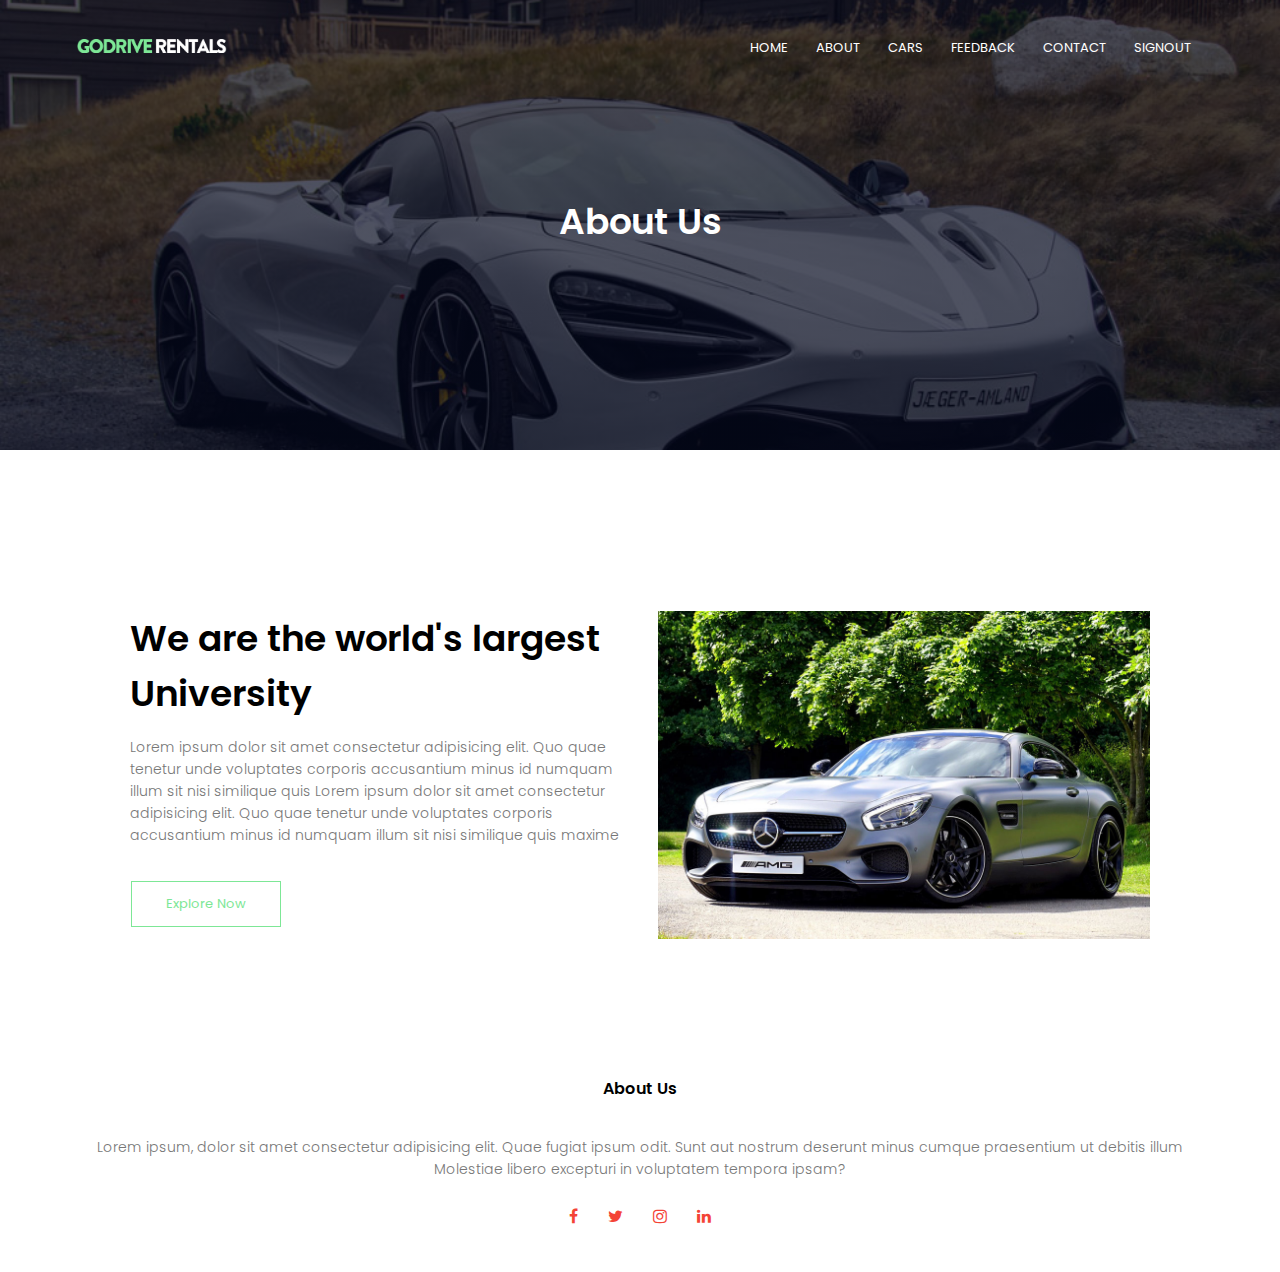
<file: about.html>
<!DOCTYPE html>
<html lang="en">
    <head>
        <meta charset="UTF-8" />
        <meta http-equiv="X-UA-Compatible" content="IE=edge" />
        <meta name="viewport" content="width=device-width, initial-scale=1.0" />
        <title>GODRIVERENTALS</title>
        <link rel="stylesheet" href="design/indexstyle.css" />
        <link rel="stylesheet" href="design/carousel.css" />
        <link rel="preconnect" href="https://fonts.gstatic.com" />
        <link
            href="https://fonts.googleapis.com/css2?family=Poppins:wght@100;200;300;400;500;600;700&display=swap"
            rel="stylesheet"
        />
        <link
            href="https://maxcdn.bootstrapcdn.com/font-awesome/4.2.0/css/font-awesome.min.css"
            rel="stylesheet"
        />
    </head>

    <!-- ----header--- -->

<body>
    <section class="sub-header">
        <nav>
            <a href="index.html"><img src="design/images/Logo.png" alt=""></a>
            <div class="nav-links" id="navLinks">
                <i class="fa fa-times" onclick="hidemenu()"></i>
                <ul>
                    
                    <li><a href="index.html">HOME</a></li>
                    <li><a href="about.html">ABOUT</a></li>
                    <li><a href="car.html">CARS</a></li>
                    <li><a href="blog.html">FEEDBACK</a></li>
                    <li><a href="contact.html">CONTACT</a></li>
                    <li><a href="GDRLogin.html">SIGNOUT</a></li>
                    
                </ul>
                <i class="fa fa-bars" onclick="showmenu()"></i>
            </nav>

            <h1>About Us</h1>
        </section>
        <!-- -----about us content---- -->

        <section class="about-us">
            <div class="row">
                <div class="about-col">
                    <h1>We are the world's largest University</h1>
                    <p>
                        Lorem ipsum dolor sit amet consectetur adipisicing elit.
                        Quo quae tenetur unde voluptates corporis accusantium
                        minus id numquam illum sit nisi similique quis Lorem
                        ipsum dolor sit amet consectetur adipisicing elit. Quo
                        quae tenetur unde voluptates corporis accusantium minus
                        id numquam illum sit nisi similique quis maxime
                    </p>

                    <a class="hero-btn red-btn" href="">Explore Now</a>
                </div>

                <div class="about-col">
                    <img src="design/images/car-9.jpg" alt="" />
                </div>

            </div>
        </section>

        <!-- --footer-- -->
        <section class="footer">
            <h4>About Us</h4>
            <p>
                Lorem ipsum, dolor sit amet consectetur adipisicing elit. Quae
                fugiat ipsum odit. Sunt aut nostrum deserunt minus cumque
                praesentium ut debitis illum <br />
                Molestiae libero excepturi in voluptatem tempora ipsam?
            </p>
            <div class="icons">
                <i class="fa fa-facebook"></i>
                <i class="fa fa-twitter"></i>
                <i class="fa fa-instagram"></i>
                <i class="fa fa-linkedin"></i>
            </div>
        </section>

        <!-- ---javascript---- -->
        <script>
            var navLinks = document.getElementById("navLinks");

            function showmenu() {
                navLinks.style.right = "0";
            }
            function hidemenu() {
                navLinks.style.right = "-200px";
            }
        </script>
    </body>
</html>
</file>
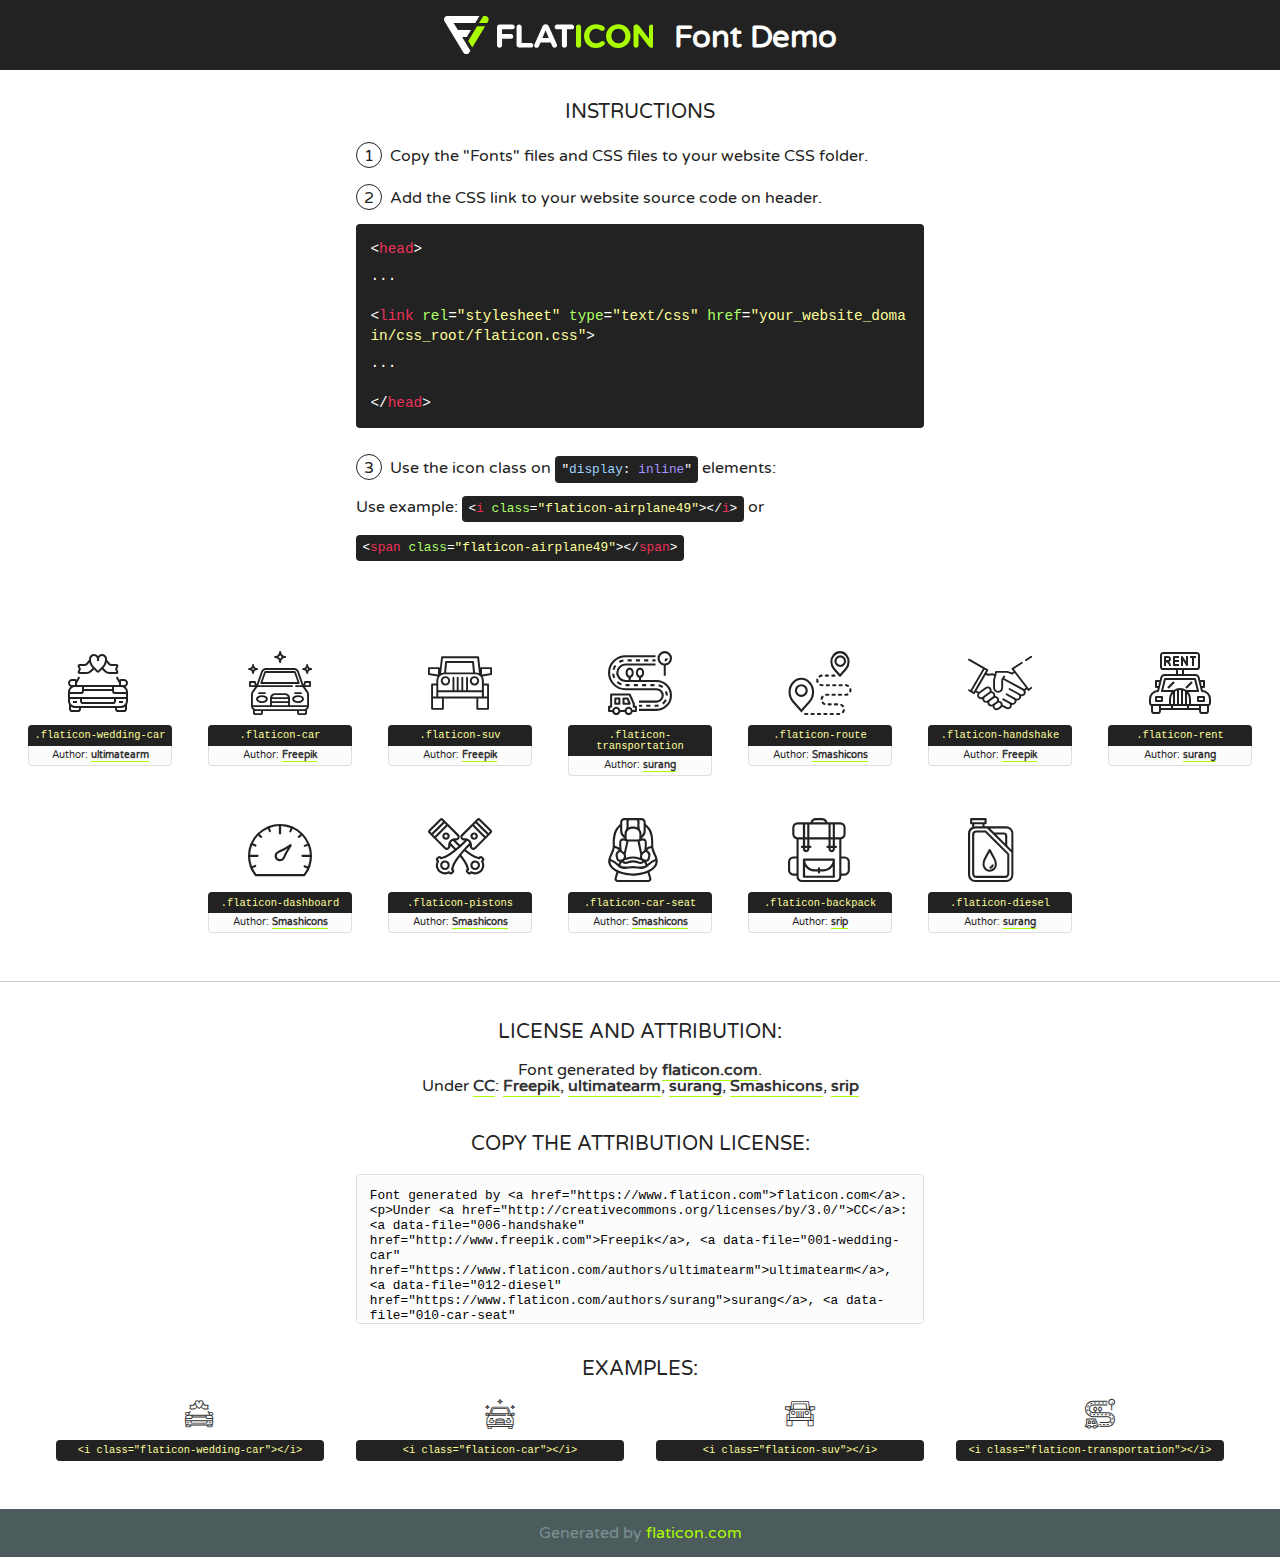
<file: design/cardesign/fonts/flaticon/font/flaticon.html>
<!DOCTYPE html>
<!--
  Flaticon icon font: Flaticon
  Creation date: 29/10/2019 06:11
-->
<html>
<!DOCTYPE html>
<html>

<head>
    <title>Flaticon WebFont</title>
    <link href="http://fonts.googleapis.com/css?family=Varela+Round" rel="stylesheet" type="text/css" />
    <link rel="stylesheet" type="text/css" href="flaticon.css">
    <meta charset="UTF-8">
    <style>
    html, body, div, span, applet, object, iframe,
    h1, h2, h3, h4, h5, h6, p, blockquote, pre,
    a, abbr, acronym, address, big, cite, code,
    del, dfn, em, img, ins, kbd, q, s, samp,
    small, strike, strong, sub, sup, tt, var,
    b, u, i, center,
    dl, dt, dd, ol, ul, li,
    fieldset, form, label, legend,
    table, caption, tbody, tfoot, thead, tr, th, td,
    article, aside, canvas, details, embed, 
    figure, figcaption, footer, header, hgroup, 
    menu, nav, output, ruby, section, summary,
    time, mark, audio, video {
        margin: 0;
        padding: 0;
        border: 0;
        font-size: 100%;
        font: inherit;
        vertical-align: baseline;
    }
    /* HTML5 display-role reset for older browsers */
    article, aside, details, figcaption, figure, 
    footer, header, hgroup, menu, nav, section {
        display: block;
    }
    body {
        line-height: 1;
    }
    ol, ul {
        list-style: none;
    }
    blockquote, q {
        quotes: none;
    }
    blockquote:before, blockquote:after,
    q:before, q:after {
        content: '';
        content: none;
    }
    table {
        border-collapse: collapse;
        border-spacing: 0;
    }
    body {
        font-family: 'Varela Round', Helvetica, Arial, sans-serif;
        font-size: 16px;
        color: #222;
    }
    a {
        color: #333;
        border-bottom: 1px solid #a9fd00;
        font-weight: bold;
        text-decoration: none;
    }
    * {
        -moz-box-sizing: border-box;
        -webkit-box-sizing: border-box;
        box-sizing: border-box;
        margin: 0;
        padding: 0;
    }
    [class^="flaticon-"]:before, [class*=" flaticon-"]:before, [class^="flaticon-"]:after, [class*=" flaticon-"]:after {
        font-family: Flaticon;
        font-size: 30px;
        font-style: normal;
        margin-left: 20px;
        color: #333;
    }
    .wrapper {
        max-width: 600px;
        margin: auto;
        padding: 0 1em;
    }
    .title {
        font-size: 1.25em;
        text-align: center;
        margin-bottom: 1em;
        text-transform: uppercase;
    }
    header {
        text-align: center;
        background-color: #222;
        color: #fff;
        padding: 1em;
    }
    header .logo {
        width: 210px;
        height: 38px;
        display: inline-block;
        vertical-align: middle;
        margin-right: 1em;
        border: none;
    }
    header strong {
        font-size: 1.95em;
        font-weight: bold;
        vertical-align: middle;
        margin-top: 5px;
        display: inline-block;
    }
    .demo {
        margin: 2em auto;
        line-height: 1.25em;
    }
    .demo ul li {
        margin-bottom: 1em;
    }
    .demo ul li .num {
        color: #222;
        border-radius: 20px;
        display: inline-block;
        width: 26px;
        padding: 3px;
        height: 26px;
        text-align: center;
        margin-right: 0.5em;
        border: 1px solid #222;
    }
    .demo ul li code {
        background-color: #222;
        border-radius: 4px;
        padding: 0.25em 0.5em;
        display: inline-block;
        color: #fff;
        font-family: Consolas,Monaco,Lucida Console,Liberation Mono,DejaVu Sans Mono,Bitstream Vera Sans Mono,Courier New, monospace;
        font-weight: lighter;
        margin-top: 1em;
        font-size: 0.8em;
        word-break: break-all;
    }
    .demo ul li code.big {
        padding: 1em;
        font-size: 0.9em;
    }
    .demo ul li code .red {
        color: #EF3159;
    }
    .demo ul li code .green {
        color: #ACFF65;
    }
    .demo ul li code .yellow {
        color: #FFFF99;
    }
    .demo ul li code .blue {
        color: #99D3FF;
    }
    .demo ul li code .purple {
        color: #A295FF;
    }
    .demo ul li code .dots {
        margin-top: 0.5em;
        display: block;
    }
    #glyphs {
        border-bottom: 1px solid #ccc;
        padding: 2em 0;
        text-align: center;
    }
    .glyph {
        display: inline-block;
        width: 9em;
        margin: 1em;
        text-align: center;
        vertical-align: top;
        background: #FFF;
    }
    .glyph .glyph-icon {
        padding: 10px;
        display: block;
        font-family:"Flaticon";
        font-size: 64px;
        line-height: 1;
    }
    .glyph .glyph-icon:before {
        font-size: 64px;
        color: #222;
        margin-left: 0;
    }
    .class-name {
        font-size: 0.65em;
        background-color: #222;
        color: #fff;
        border-radius: 4px 4px 0 0;
        padding: 0.5em;
        color: #FFFF99;
        font-family: Consolas,Monaco,Lucida Console,Liberation Mono,DejaVu Sans Mono,Bitstream Vera Sans Mono,Courier New, monospace;
    }
    .author-name {
        font-size: 0.6em;
        background-color: #fcfcfd;
        border: 1px solid #DEDEE4;
        border-top: 0;
        border-radius: 0 0 4px 4px;
        padding: 0.5em;
    }
    .class-name:last-child {
        font-size: 10px;
        color:#888;
    }
    .class-name:last-child a {
        font-size: 10px;
        color:#555;
    }
    .class-name:last-child a:hover {
        color:#a9fd00;
    }
    .glyph > input {
        display: block;
        width: 100px;
        margin: 5px auto;
        text-align: center;
        font-size: 12px;
        cursor: text;
    }
    .glyph > input.icon-input {
        font-family:"Flaticon";
        font-size: 16px;
        margin-bottom: 10px;
    }
    .attribution .title {
        margin-top: 2em;
    }
    .attribution textarea {
        background-color: #fcfcfd;
        padding: 1em;
        border: none;
        box-shadow: none;
        border: 1px solid #DEDEE4;
        border-radius: 4px;
        resize: none;
        width: 100%;
        height: 150px;
        font-size: 0.8em;
        font-family: Consolas,Monaco,Lucida Console,Liberation Mono,DejaVu Sans Mono,Bitstream Vera Sans Mono,Courier New, monospace;
        -webkit-appearance: none;
    }
    .iconsuse {
        margin: 2em auto;
        text-align: center;
        max-width: 1200px;
    }
    .iconsuse:after {
        content: '';
        display: table;
        clear: both;
    }
    .iconsuse .image {
        float: left;
        width: 25%;
        padding: 0 1em;
    }
    .iconsuse .image p {
        margin-bottom: 1em;
    }
    .iconsuse .image span {
        display: block;
        font-size: 0.65em;
        background-color: #222;
        color: #fff;
        border-radius: 4px;
        padding: 0.5em;
        color: #FFFF99;
        margin-top: 1em;
        font-family: Consolas,Monaco,Lucida Console,Liberation Mono,DejaVu Sans Mono,Bitstream Vera Sans Mono,Courier New, monospace;
    }
    #footer {
        text-align: center;
        background-color: #4C5B5C;
        color: #7c9192;
        padding: 1em;
    }
    #footer a {
        border: none;
        color: #a9fd00;
        font-weight: normal;
    }
    @media (max-width: 960px) {
        .iconsuse .image {
            width: 50%;
        }
    }
    @media (max-width: 560px) {
        .iconsuse .image {
            width: 100%;
        }
    }
    </style>
</head>

<body class="characters-off">

    <header>
        <a href="https://www.flaticon.com" target="_blank" class="logo">
            <svg version="1.1" xmlns="http://www.w3.org/2000/svg" xmlns:xlink="http://www.w3.org/1999/xlink" xmlns:a="http://ns.adobe.com/AdobeSVGViewerExtensions/3.0/" viewBox="0 0 560.875 102.036" enable-background="new 0 0 560.875 102.036" xml:space="preserve">
                <defs>
                </defs>
                <g>
                    <g class="letters">
                        <path fill="#ffffff" d="M141.596,29.675c0-3.777,2.985-6.767,6.764-6.767h34.438c3.426,0,6.15,2.728,6.15,6.15
                        c0,3.43-2.724,6.149-6.15,6.149h-27.674v13.091h23.719c3.429,0,6.151,2.724,6.151,6.15c0,3.43-2.723,6.149-6.151,6.149h-23.719
                        v17.574c0,3.773-2.986,6.761-6.764,6.761c-3.779,0-6.764-2.989-6.764-6.761V29.675z"></path>
                        <path fill="#ffffff" d="M193.844,29.149c0-3.781,2.985-6.767,6.764-6.767c3.776,0,6.763,2.985,6.763,6.767v42.957h25.039
                        c3.426,0,6.149,2.726,6.149,6.153c0,3.425-2.723,6.15-6.149,6.15h-31.802c-3.779,0-6.764-2.986-6.764-6.768V29.149z"></path>
                        <path fill="#ffffff" d="M241.891,75.71l21.438-48.407c1.492-3.341,4.215-5.357,7.906-5.357h0.792
                        c3.686,0,6.323,2.017,7.815,5.357l21.439,48.407c0.436,0.967,0.701,1.845,0.701,2.723c0,3.602-2.809,6.501-6.414,6.501
                        c-3.161,0-5.269-1.845-6.499-4.655l-4.132-9.661h-27.059l-4.301,10.102c-1.144,2.631-3.426,4.214-6.237,4.214
                        c-3.517,0-6.24-2.81-6.24-6.325C241.1,77.64,241.451,76.677,241.891,75.71z M279.932,58.666l-8.521-20.297l-8.526,20.297H279.932
                        z"></path>
                        <path fill="#ffffff" d="M314.864,35.387H301.86c-3.429,0-6.239-2.813-6.239-6.238c0-3.429,2.811-6.24,6.239-6.24h39.533
                        c3.426,0,6.237,2.811,6.237,6.24c0,3.425-2.811,6.238-6.237,6.238h-13.001v42.785c0,3.773-2.99,6.761-6.764,6.761
                        c-3.779,0-6.764-2.989-6.764-6.761V35.387z"></path>
                        <path fill="#A9FD00" d="M352.615,29.149c0-3.781,2.985-6.767,6.767-6.767c3.774,0,6.761,2.985,6.761,6.767v49.024
                        c0,3.773-2.987,6.761-6.761,6.761c-3.781,0-6.767-2.989-6.767-6.761V29.149z"></path>
                        <path fill="#A9FD00" d="M374.132,53.836v-0.179c0-17.481,13.178-31.801,32.065-31.801c9.22,0,15.459,2.458,20.557,6.238
                        c1.402,1.054,2.637,2.985,2.637,5.357c0,3.692-2.985,6.59-6.681,6.59c-1.845,0-3.071-0.702-4.044-1.319
                        c-3.776-2.813-7.729-4.393-12.562-4.393c-10.364,0-17.831,8.611-17.831,19.154v0.173c0,10.542,7.291,19.329,17.831,19.329
                        c5.715,0,9.492-1.756,13.359-4.834c1.049-0.874,2.458-1.491,4.039-1.491c3.429,0,6.325,2.813,6.325,6.236
                        c0,2.106-1.056,3.78-2.282,4.834c-5.539,4.834-12.036,7.733-21.878,7.733C387.572,85.464,374.132,71.493,374.132,53.836z"></path>
                        <path fill="#A9FD00" d="M433.009,53.836v-0.179c0-17.481,13.79-31.801,32.766-31.801c18.981,0,32.592,14.143,32.592,31.628v0.173
                        c0,17.483-13.785,31.807-32.769,31.807C446.625,85.464,433.009,71.32,433.009,53.836z M484.224,53.836v-0.179
                        c0-10.539-7.725-19.326-18.626-19.326c-10.893,0-18.449,8.611-18.449,19.154v0.173c0,10.542,7.73,19.329,18.626,19.329
                        C476.676,72.986,484.224,64.378,484.224,53.836z"></path>
                        <path fill="#A9FD00" d="M506.233,29.321c0-3.774,2.99-6.763,6.767-6.763h1.401c3.252,0,5.183,1.583,7.029,3.953l26.093,34.265
                        V29.059c0-3.692,2.99-6.677,6.681-6.677c3.683,0,6.671,2.985,6.671,6.677v48.934c0,3.78-2.987,6.765-6.764,6.765h-0.436
                        c-3.257,0-5.188-1.581-7.034-3.953l-27.056-35.492v32.944c0,3.687-2.985,6.676-6.678,6.676c-3.683,0-6.673-2.989-6.673-6.676
                        V29.321z"></path>
                    </g>
                    <g class="insignia">
                        <path fill="#ffffff" d="M48.372,56.137h12.517l11.156-18.537H37.186L25.688,18.539h57.825L94.668,0H9.271
                        C5.925,0,2.842,1.801,1.198,4.716c-1.644,2.907-1.593,6.482,0.134,9.343l50.38,83.501c1.678,2.781,4.689,4.476,7.938,4.476
                        c3.246,0,6.257-1.695,7.935-4.476l2.898-4.804L48.372,56.137z"></path>
                        <g class="i">
                            <path fill="#A9FD00" d="M93.575,18.539h0.031v0.004l21.652,0.004l2.705-4.488c1.727-2.861,1.778-6.436,0.133-9.343
                            C116.454,1.801,113.371,0,110.026,0h-5.294L93.575,18.539z"></path>
                            <polygon fill="#A9FD00" points="88.291,27.356 64.725,66.486 75.519,84.404 109.942,27.356"></polygon>
                        </g>
                    </g>
                </g>
            </svg>
        </a>
        <strong>Font Demo</strong>
    </header>


    <section class="demo wrapper">

        <p class="title">Instructions</p>

        <ul>
            <li>
                <span class="num">1</span>Copy the "Fonts" files and CSS files to your website CSS folder.
            </li>
            <li>
                <span class="num">2</span>Add the CSS link to your website source code on header.
                <code class="big">
                    &lt;<span class="red">head</span>&gt;
                    <br/><span class="dots">...</span>
                    <br/>&lt;<span class="red">link</span> <span class="green">rel</span>=<span class="yellow">"stylesheet"</span> <span class="green">type</span>=<span class="yellow">"text/css"</span> <span class="green">href</span>=<span class="yellow">"your_website_domain/css_root/flaticon.css"</span>&gt;
                    <br/><span class="dots">...</span>
                    <br/>&lt;/<span class="red">head</span>&gt;
                </code>
            </li>

            <li>
                <p>
                    <span class="num">3</span>Use the icon class on <code>"<span class="blue">display</span>:<span class="purple"> inline</span>"</code> elements:
                    <br />
                    Use example: <code>&lt;<span class="red">i</span> <span class="green">class</span>=<span class="yellow">&quot;flaticon-airplane49&quot;</span>&gt;&lt;/<span class="red">i</span>&gt;</code> or <code>&lt;<span class="red">span</span> <span class="green">class</span>=<span class="yellow">&quot;flaticon-airplane49&quot;</span>&gt;&lt;/<span class="red">span</span>&gt;</code>
            </li>
        </ul>

    </section>




   <section id="glyphs">          
    
      
        <div class="glyph"><div class="glyph-icon flaticon-wedding-car"></div>
            <div class="class-name">.flaticon-wedding-car</div>
            <div class="author-name">Author: <a data-file="001-wedding-car" href="https://www.flaticon.com/authors/ultimatearm">ultimatearm</a> </div> 
        </div>        
        
        <div class="glyph"><div class="glyph-icon flaticon-car"></div>
            <div class="class-name">.flaticon-car</div>
            <div class="author-name">Author: <a data-file="002-car" href="http://www.freepik.com">Freepik</a> </div> 
        </div>        
        
        <div class="glyph"><div class="glyph-icon flaticon-suv"></div>
            <div class="class-name">.flaticon-suv</div>
            <div class="author-name">Author: <a data-file="003-suv" href="http://www.freepik.com">Freepik</a> </div> 
        </div>        
        
        <div class="glyph"><div class="glyph-icon flaticon-transportation"></div>
            <div class="class-name">.flaticon-transportation</div>
            <div class="author-name">Author: <a data-file="004-transportation" href="https://www.flaticon.com/authors/surang">surang</a> </div> 
        </div>        
        
        <div class="glyph"><div class="glyph-icon flaticon-route"></div>
            <div class="class-name">.flaticon-route</div>
            <div class="author-name">Author: <a data-file="005-route" href="https://www.flaticon.com/authors/smashicons">Smashicons</a> </div> 
        </div>        
        
        <div class="glyph"><div class="glyph-icon flaticon-handshake"></div>
            <div class="class-name">.flaticon-handshake</div>
            <div class="author-name">Author: <a data-file="006-handshake" href="http://www.freepik.com">Freepik</a> </div> 
        </div>        
        
        <div class="glyph"><div class="glyph-icon flaticon-rent"></div>
            <div class="class-name">.flaticon-rent</div>
            <div class="author-name">Author: <a data-file="007-rent" href="https://www.flaticon.com/authors/surang">surang</a> </div> 
        </div>        
        
        <div class="glyph"><div class="glyph-icon flaticon-dashboard"></div>
            <div class="class-name">.flaticon-dashboard</div>
            <div class="author-name">Author: <a data-file="008-dashboard" href="https://www.flaticon.com/authors/smashicons">Smashicons</a> </div> 
        </div>        
        
        <div class="glyph"><div class="glyph-icon flaticon-pistons"></div>
            <div class="class-name">.flaticon-pistons</div>
            <div class="author-name">Author: <a data-file="009-pistons" href="https://www.flaticon.com/authors/smashicons">Smashicons</a> </div> 
        </div>        
        
        <div class="glyph"><div class="glyph-icon flaticon-car-seat"></div>
            <div class="class-name">.flaticon-car-seat</div>
            <div class="author-name">Author: <a data-file="010-car-seat" href="https://www.flaticon.com/authors/smashicons">Smashicons</a> </div> 
        </div>        
        
        <div class="glyph"><div class="glyph-icon flaticon-backpack"></div>
            <div class="class-name">.flaticon-backpack</div>
            <div class="author-name">Author: <a data-file="011-backpack" href="https://www.flaticon.com/authors/srip">srip</a> </div> 
        </div>        
        
        <div class="glyph"><div class="glyph-icon flaticon-diesel"></div>
            <div class="class-name">.flaticon-diesel</div>
            <div class="author-name">Author: <a data-file="012-diesel" href="https://www.flaticon.com/authors/surang">surang</a> </div> 
        </div>        
        

    </section>



    <section class="attribution wrapper"   style="text-align:center;">

      <div class="title">License and attribution:</div><div class="attrDiv">Font generated by <a href="https://www.flaticon.com">flaticon.com</a>. <div><p>Under <a href="http://creativecommons.org/licenses/by/3.0/">CC</a>: <a data-file="006-handshake" href="http://www.freepik.com">Freepik</a>, <a data-file="001-wedding-car" href="https://www.flaticon.com/authors/ultimatearm">ultimatearm</a>, <a data-file="012-diesel" href="https://www.flaticon.com/authors/surang">surang</a>, <a data-file="010-car-seat" href="https://www.flaticon.com/authors/smashicons">Smashicons</a>, <a data-file="011-backpack" href="https://www.flaticon.com/authors/srip">srip</a></p>  </div>
      </div>
      <div class="title">Copy the Attribution License:</div>

    <textarea onclick="this.focus();this.select();">Font generated by &lt;a href=&quot;https://www.flaticon.com&quot;&gt;flaticon.com&lt;/a&gt;. <p>Under <a href="http://creativecommons.org/licenses/by/3.0/">CC</a>: <a data-file="006-handshake" href="http://www.freepik.com">Freepik</a>, <a data-file="001-wedding-car" href="https://www.flaticon.com/authors/ultimatearm">ultimatearm</a>, <a data-file="012-diesel" href="https://www.flaticon.com/authors/surang">surang</a>, <a data-file="010-car-seat" href="https://www.flaticon.com/authors/smashicons">Smashicons</a>, <a data-file="011-backpack" href="https://www.flaticon.com/authors/srip">srip</a></p>  
     </textarea>

    </section>

    <section class="iconsuse">

          <div class="title">Examples:</div>            
             
            <div class="image">
                <p>
                    <i class="glyph-icon flaticon-wedding-car"></i> 
                    <span>&lt;i class=&quot;flaticon-wedding-car&quot;&gt;&lt;/i&gt;</span>
                </p>
            </div>
            
            <div class="image">
                <p>
                    <i class="glyph-icon flaticon-car"></i> 
                    <span>&lt;i class=&quot;flaticon-car&quot;&gt;&lt;/i&gt;</span>
                </p>
            </div>
            
            <div class="image">
                <p>
                    <i class="glyph-icon flaticon-suv"></i> 
                    <span>&lt;i class=&quot;flaticon-suv&quot;&gt;&lt;/i&gt;</span>
                </p>
            </div>
            
            <div class="image">
                <p>
                    <i class="glyph-icon flaticon-transportation"></i> 
                    <span>&lt;i class=&quot;flaticon-transportation&quot;&gt;&lt;/i&gt;</span>
                </p>
            </div>
                       
        </div>
                            
    </section>

<div id="footer">
    <div>Generated by <a href="https://www.flaticon.com">flaticon.com</a>
    </div>
</div>



</body>
</html>
</file>
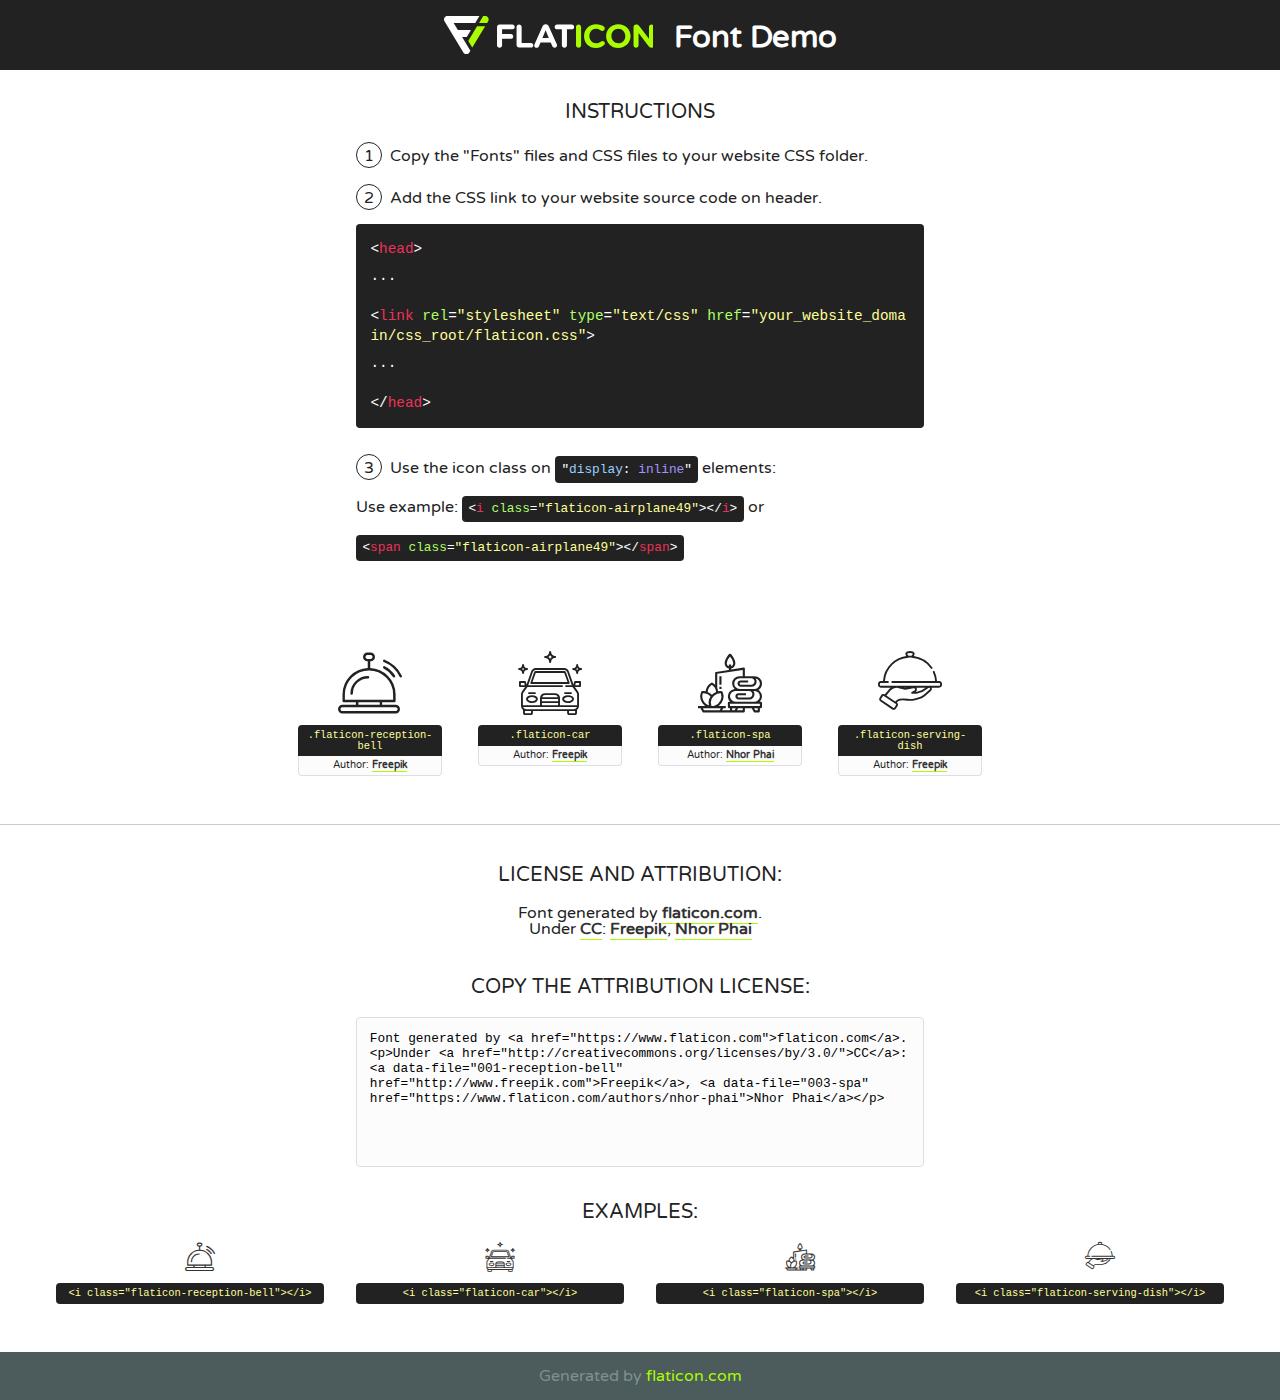
<file: design/feedbackdesign/fonts/flaticon/font/flaticon.html>
<!DOCTYPE html>
<!--
  Flaticon icon font: Flaticon
  Creation date: 06/11/2018 21:42
-->
<html>
<!DOCTYPE html>
<html>

<head>
    <title>Flaticon WebFont</title>
    <link href="http://fonts.googleapis.com/css?family=Varela+Round" rel="stylesheet" type="text/css" />
    <link rel="stylesheet" type="text/css" href="flaticon.css">
    <meta charset="UTF-8">
    <style>
    html, body, div, span, applet, object, iframe,
    h1, h2, h3, h4, h5, h6, p, blockquote, pre,
    a, abbr, acronym, address, big, cite, code,
    del, dfn, em, img, ins, kbd, q, s, samp,
    small, strike, strong, sub, sup, tt, var,
    b, u, i, center,
    dl, dt, dd, ol, ul, li,
    fieldset, form, label, legend,
    table, caption, tbody, tfoot, thead, tr, th, td,
    article, aside, canvas, details, embed, 
    figure, figcaption, footer, header, hgroup, 
    menu, nav, output, ruby, section, summary,
    time, mark, audio, video {
        margin: 0;
        padding: 0;
        border: 0;
        font-size: 100%;
        font: inherit;
        vertical-align: baseline;
    }
    /* HTML5 display-role reset for older browsers */
    article, aside, details, figcaption, figure, 
    footer, header, hgroup, menu, nav, section {
        display: block;
    }
    body {
        line-height: 1;
    }
    ol, ul {
        list-style: none;
    }
    blockquote, q {
        quotes: none;
    }
    blockquote:before, blockquote:after,
    q:before, q:after {
        content: '';
        content: none;
    }
    table {
        border-collapse: collapse;
        border-spacing: 0;
    }
    body {
        font-family: 'Varela Round', Helvetica, Arial, sans-serif;
        font-size: 16px;
        color: #222;
    }
    a {
        color: #333;
        border-bottom: 1px solid #a9fd00;
        font-weight: bold;
        text-decoration: none;
    }
    * {
        -moz-box-sizing: border-box;
        -webkit-box-sizing: border-box;
        box-sizing: border-box;
        margin: 0;
        padding: 0;
    }
    [class^="flaticon-"]:before, [class*=" flaticon-"]:before, [class^="flaticon-"]:after, [class*=" flaticon-"]:after {
        font-family: Flaticon;
        font-size: 30px;
        font-style: normal;
        margin-left: 20px;
        color: #333;
    }
    .wrapper {
        max-width: 600px;
        margin: auto;
        padding: 0 1em;
    }
    .title {
        font-size: 1.25em;
        text-align: center;
        margin-bottom: 1em;
        text-transform: uppercase;
    }
    header {
        text-align: center;
        background-color: #222;
        color: #fff;
        padding: 1em;
    }
    header .logo {
        width: 210px;
        height: 38px;
        display: inline-block;
        vertical-align: middle;
        margin-right: 1em;
        border: none;
    }
    header strong {
        font-size: 1.95em;
        font-weight: bold;
        vertical-align: middle;
        margin-top: 5px;
        display: inline-block;
    }
    .demo {
        margin: 2em auto;
        line-height: 1.25em;
    }
    .demo ul li {
        margin-bottom: 1em;
    }
    .demo ul li .num {
        color: #222;
        border-radius: 20px;
        display: inline-block;
        width: 26px;
        padding: 3px;
        height: 26px;
        text-align: center;
        margin-right: 0.5em;
        border: 1px solid #222;
    }
    .demo ul li code {
        background-color: #222;
        border-radius: 4px;
        padding: 0.25em 0.5em;
        display: inline-block;
        color: #fff;
        font-family: Consolas,Monaco,Lucida Console,Liberation Mono,DejaVu Sans Mono,Bitstream Vera Sans Mono,Courier New, monospace;
        font-weight: lighter;
        margin-top: 1em;
        font-size: 0.8em;
        word-break: break-all;
    }
    .demo ul li code.big {
        padding: 1em;
        font-size: 0.9em;
    }
    .demo ul li code .red {
        color: #EF3159;
    }
    .demo ul li code .green {
        color: #ACFF65;
    }
    .demo ul li code .yellow {
        color: #FFFF99;
    }
    .demo ul li code .blue {
        color: #99D3FF;
    }
    .demo ul li code .purple {
        color: #A295FF;
    }
    .demo ul li code .dots {
        margin-top: 0.5em;
        display: block;
    }
    #glyphs {
        border-bottom: 1px solid #ccc;
        padding: 2em 0;
        text-align: center;
    }
    .glyph {
        display: inline-block;
        width: 9em;
        margin: 1em;
        text-align: center;
        vertical-align: top;
        background: #FFF;
    }
    .glyph .glyph-icon {
        padding: 10px;
        display: block;
        font-family:"Flaticon";
        font-size: 64px;
        line-height: 1;
    }
    .glyph .glyph-icon:before {
        font-size: 64px;
        color: #222;
        margin-left: 0;
    }
    .class-name {
        font-size: 0.65em;
        background-color: #222;
        color: #fff;
        border-radius: 4px 4px 0 0;
        padding: 0.5em;
        color: #FFFF99;
        font-family: Consolas,Monaco,Lucida Console,Liberation Mono,DejaVu Sans Mono,Bitstream Vera Sans Mono,Courier New, monospace;
    }
    .author-name {
        font-size: 0.6em;
        background-color: #fcfcfd;
        border: 1px solid #DEDEE4;
        border-top: 0;
        border-radius: 0 0 4px 4px;
        padding: 0.5em;
    }
    .class-name:last-child {
        font-size: 10px;
        color:#888;
    }
    .class-name:last-child a {
        font-size: 10px;
        color:#555;
    }
    .class-name:last-child a:hover {
        color:#a9fd00;
    }
    .glyph > input {
        display: block;
        width: 100px;
        margin: 5px auto;
        text-align: center;
        font-size: 12px;
        cursor: text;
    }
    .glyph > input.icon-input {
        font-family:"Flaticon";
        font-size: 16px;
        margin-bottom: 10px;
    }
    .attribution .title {
        margin-top: 2em;
    }
    .attribution textarea {
        background-color: #fcfcfd;
        padding: 1em;
        border: none;
        box-shadow: none;
        border: 1px solid #DEDEE4;
        border-radius: 4px;
        resize: none;
        width: 100%;
        height: 150px;
        font-size: 0.8em;
        font-family: Consolas,Monaco,Lucida Console,Liberation Mono,DejaVu Sans Mono,Bitstream Vera Sans Mono,Courier New, monospace;
        -webkit-appearance: none;
    }
    .iconsuse {
        margin: 2em auto;
        text-align: center;
        max-width: 1200px;
    }
    .iconsuse:after {
        content: '';
        display: table;
        clear: both;
    }
    .iconsuse .image {
        float: left;
        width: 25%;
        padding: 0 1em;
    }
    .iconsuse .image p {
        margin-bottom: 1em;
    }
    .iconsuse .image span {
        display: block;
        font-size: 0.65em;
        background-color: #222;
        color: #fff;
        border-radius: 4px;
        padding: 0.5em;
        color: #FFFF99;
        margin-top: 1em;
        font-family: Consolas,Monaco,Lucida Console,Liberation Mono,DejaVu Sans Mono,Bitstream Vera Sans Mono,Courier New, monospace;
    }
    #footer {
        text-align: center;
        background-color: #4C5B5C;
        color: #7c9192;
        padding: 1em;
    }
    #footer a {
        border: none;
        color: #a9fd00;
        font-weight: normal;
    }
    @media (max-width: 960px) {
        .iconsuse .image {
            width: 50%;
        }
    }
    @media (max-width: 560px) {
        .iconsuse .image {
            width: 100%;
        }
    }
    </style>
</head>

<body class="characters-off">

    <header>
        <a href="https://www.flaticon.com" target="_blank" class="logo">
            <svg version="1.1" xmlns="http://www.w3.org/2000/svg" xmlns:xlink="http://www.w3.org/1999/xlink" xmlns:a="http://ns.adobe.com/AdobeSVGViewerExtensions/3.0/" viewBox="0 0 560.875 102.036" enable-background="new 0 0 560.875 102.036" xml:space="preserve">
                <defs>
                </defs>
                <g>
                    <g class="letters">
                        <path fill="#ffffff" d="M141.596,29.675c0-3.777,2.985-6.767,6.764-6.767h34.438c3.426,0,6.15,2.728,6.15,6.15
                        c0,3.43-2.724,6.149-6.15,6.149h-27.674v13.091h23.719c3.429,0,6.151,2.724,6.151,6.15c0,3.43-2.723,6.149-6.151,6.149h-23.719
                        v17.574c0,3.773-2.986,6.761-6.764,6.761c-3.779,0-6.764-2.989-6.764-6.761V29.675z"></path>
                        <path fill="#ffffff" d="M193.844,29.149c0-3.781,2.985-6.767,6.764-6.767c3.776,0,6.763,2.985,6.763,6.767v42.957h25.039
                        c3.426,0,6.149,2.726,6.149,6.153c0,3.425-2.723,6.15-6.149,6.15h-31.802c-3.779,0-6.764-2.986-6.764-6.768V29.149z"></path>
                        <path fill="#ffffff" d="M241.891,75.71l21.438-48.407c1.492-3.341,4.215-5.357,7.906-5.357h0.792
                        c3.686,0,6.323,2.017,7.815,5.357l21.439,48.407c0.436,0.967,0.701,1.845,0.701,2.723c0,3.602-2.809,6.501-6.414,6.501
                        c-3.161,0-5.269-1.845-6.499-4.655l-4.132-9.661h-27.059l-4.301,10.102c-1.144,2.631-3.426,4.214-6.237,4.214
                        c-3.517,0-6.24-2.81-6.24-6.325C241.1,77.64,241.451,76.677,241.891,75.71z M279.932,58.666l-8.521-20.297l-8.526,20.297H279.932
                        z"></path>
                        <path fill="#ffffff" d="M314.864,35.387H301.86c-3.429,0-6.239-2.813-6.239-6.238c0-3.429,2.811-6.24,6.239-6.24h39.533
                        c3.426,0,6.237,2.811,6.237,6.24c0,3.425-2.811,6.238-6.237,6.238h-13.001v42.785c0,3.773-2.99,6.761-6.764,6.761
                        c-3.779,0-6.764-2.989-6.764-6.761V35.387z"></path>
                        <path fill="#A9FD00" d="M352.615,29.149c0-3.781,2.985-6.767,6.767-6.767c3.774,0,6.761,2.985,6.761,6.767v49.024
                        c0,3.773-2.987,6.761-6.761,6.761c-3.781,0-6.767-2.989-6.767-6.761V29.149z"></path>
                        <path fill="#A9FD00" d="M374.132,53.836v-0.179c0-17.481,13.178-31.801,32.065-31.801c9.22,0,15.459,2.458,20.557,6.238
                        c1.402,1.054,2.637,2.985,2.637,5.357c0,3.692-2.985,6.59-6.681,6.59c-1.845,0-3.071-0.702-4.044-1.319
                        c-3.776-2.813-7.729-4.393-12.562-4.393c-10.364,0-17.831,8.611-17.831,19.154v0.173c0,10.542,7.291,19.329,17.831,19.329
                        c5.715,0,9.492-1.756,13.359-4.834c1.049-0.874,2.458-1.491,4.039-1.491c3.429,0,6.325,2.813,6.325,6.236
                        c0,2.106-1.056,3.78-2.282,4.834c-5.539,4.834-12.036,7.733-21.878,7.733C387.572,85.464,374.132,71.493,374.132,53.836z"></path>
                        <path fill="#A9FD00" d="M433.009,53.836v-0.179c0-17.481,13.79-31.801,32.766-31.801c18.981,0,32.592,14.143,32.592,31.628v0.173
                        c0,17.483-13.785,31.807-32.769,31.807C446.625,85.464,433.009,71.32,433.009,53.836z M484.224,53.836v-0.179
                        c0-10.539-7.725-19.326-18.626-19.326c-10.893,0-18.449,8.611-18.449,19.154v0.173c0,10.542,7.73,19.329,18.626,19.329
                        C476.676,72.986,484.224,64.378,484.224,53.836z"></path>
                        <path fill="#A9FD00" d="M506.233,29.321c0-3.774,2.99-6.763,6.767-6.763h1.401c3.252,0,5.183,1.583,7.029,3.953l26.093,34.265
                        V29.059c0-3.692,2.99-6.677,6.681-6.677c3.683,0,6.671,2.985,6.671,6.677v48.934c0,3.78-2.987,6.765-6.764,6.765h-0.436
                        c-3.257,0-5.188-1.581-7.034-3.953l-27.056-35.492v32.944c0,3.687-2.985,6.676-6.678,6.676c-3.683,0-6.673-2.989-6.673-6.676
                        V29.321z"></path>
                    </g>
                    <g class="insignia">
                        <path fill="#ffffff" d="M48.372,56.137h12.517l11.156-18.537H37.186L25.688,18.539h57.825L94.668,0H9.271
                        C5.925,0,2.842,1.801,1.198,4.716c-1.644,2.907-1.593,6.482,0.134,9.343l50.38,83.501c1.678,2.781,4.689,4.476,7.938,4.476
                        c3.246,0,6.257-1.695,7.935-4.476l2.898-4.804L48.372,56.137z"></path>
                        <g class="i">
                            <path fill="#A9FD00" d="M93.575,18.539h0.031v0.004l21.652,0.004l2.705-4.488c1.727-2.861,1.778-6.436,0.133-9.343
                            C116.454,1.801,113.371,0,110.026,0h-5.294L93.575,18.539z"></path>
                            <polygon fill="#A9FD00" points="88.291,27.356 64.725,66.486 75.519,84.404 109.942,27.356"></polygon>
                        </g>
                    </g>
                </g>
            </svg>
        </a>
        <strong>Font Demo</strong>
    </header>


    <section class="demo wrapper">

        <p class="title">Instructions</p>

        <ul>
            <li>
                <span class="num">1</span>Copy the "Fonts" files and CSS files to your website CSS folder.
            </li>
            <li>
                <span class="num">2</span>Add the CSS link to your website source code on header.
                <code class="big">
                    &lt;<span class="red">head</span>&gt;
                    <br/><span class="dots">...</span>
                    <br/>&lt;<span class="red">link</span> <span class="green">rel</span>=<span class="yellow">"stylesheet"</span> <span class="green">type</span>=<span class="yellow">"text/css"</span> <span class="green">href</span>=<span class="yellow">"your_website_domain/css_root/flaticon.css"</span>&gt;
                    <br/><span class="dots">...</span>
                    <br/>&lt;/<span class="red">head</span>&gt;
                </code>
            </li>

            <li>
                <p>
                    <span class="num">3</span>Use the icon class on <code>"<span class="blue">display</span>:<span class="purple"> inline</span>"</code> elements:
                    <br />
                    Use example: <code>&lt;<span class="red">i</span> <span class="green">class</span>=<span class="yellow">&quot;flaticon-airplane49&quot;</span>&gt;&lt;/<span class="red">i</span>&gt;</code> or <code>&lt;<span class="red">span</span> <span class="green">class</span>=<span class="yellow">&quot;flaticon-airplane49&quot;</span>&gt;&lt;/<span class="red">span</span>&gt;</code>
            </li>
        </ul>

    </section>




   <section id="glyphs">          
    
      
        <div class="glyph"><div class="glyph-icon flaticon-reception-bell"></div>
            <div class="class-name">.flaticon-reception-bell</div>
            <div class="author-name">Author: <a data-file="001-reception-bell" href="http://www.freepik.com">Freepik</a> </div> 
        </div>        
        
        <div class="glyph"><div class="glyph-icon flaticon-car"></div>
            <div class="class-name">.flaticon-car</div>
            <div class="author-name">Author: <a data-file="002-car" href="http://www.freepik.com">Freepik</a> </div> 
        </div>        
        
        <div class="glyph"><div class="glyph-icon flaticon-spa"></div>
            <div class="class-name">.flaticon-spa</div>
            <div class="author-name">Author: <a data-file="003-spa" href="https://www.flaticon.com/authors/nhor-phai">Nhor Phai</a> </div> 
        </div>        
        
        <div class="glyph"><div class="glyph-icon flaticon-serving-dish"></div>
            <div class="class-name">.flaticon-serving-dish</div>
            <div class="author-name">Author: <a data-file="004-serving-dish" href="http://www.freepik.com">Freepik</a> </div> 
        </div>        
        

    </section>



    <section class="attribution wrapper"   style="text-align:center;">

      <div class="title">License and attribution:</div><div class="attrDiv">Font generated by <a href="https://www.flaticon.com">flaticon.com</a>. <div><p>Under <a href="http://creativecommons.org/licenses/by/3.0/">CC</a>: <a data-file="001-reception-bell" href="http://www.freepik.com">Freepik</a>, <a data-file="003-spa" href="https://www.flaticon.com/authors/nhor-phai">Nhor Phai</a></p>  </div>
      </div>
      <div class="title">Copy the Attribution License:</div>

    <textarea onclick="this.focus();this.select();">Font generated by &lt;a href=&quot;https://www.flaticon.com&quot;&gt;flaticon.com&lt;/a&gt;. <p>Under <a href="http://creativecommons.org/licenses/by/3.0/">CC</a>: <a data-file="001-reception-bell" href="http://www.freepik.com">Freepik</a>, <a data-file="003-spa" href="https://www.flaticon.com/authors/nhor-phai">Nhor Phai</a></p>  
     </textarea>

    </section>

    <section class="iconsuse">

          <div class="title">Examples:</div>            
             
            <div class="image">
                <p>
                    <i class="glyph-icon flaticon-reception-bell"></i> 
                    <span>&lt;i class=&quot;flaticon-reception-bell&quot;&gt;&lt;/i&gt;</span>
                </p>
            </div>
            
            <div class="image">
                <p>
                    <i class="glyph-icon flaticon-car"></i> 
                    <span>&lt;i class=&quot;flaticon-car&quot;&gt;&lt;/i&gt;</span>
                </p>
            </div>
            
            <div class="image">
                <p>
                    <i class="glyph-icon flaticon-spa"></i> 
                    <span>&lt;i class=&quot;flaticon-spa&quot;&gt;&lt;/i&gt;</span>
                </p>
            </div>
            
            <div class="image">
                <p>
                    <i class="glyph-icon flaticon-serving-dish"></i> 
                    <span>&lt;i class=&quot;flaticon-serving-dish&quot;&gt;&lt;/i&gt;</span>
                </p>
            </div>
                       
        </div>
                            
    </section>

<div id="footer">
    <div>Generated by <a href="https://www.flaticon.com">flaticon.com</a>
    </div>
</div>



</body>
</html>
</file>
<file: design/indexstyle.css>
* {
    margin: 0;
    padding: 0;
    font-family: "Poppins", sans-serif;
}

/* ----header--- */

.header {
    min-height: 100vh;
    width: 100%;
    background-image: linear-gradient(rgba(4, 9, 30, 0.7), rgba(4, 9, 30, 0.7)),
        url(images/bg_1.jpg);
    background-position: center;
    background-size: cover;
    position: relative;
}

nav {
    display: flex;
    padding: 2% 6%;
    justify-content: space-between;
    align-items: center;
}
nav img {
    width: 150px;
}
.nav-links {
    flex: 1;
    text-align: right;
}
.nav-links ul li {
    list-style: none;
    display: inline-block;
    padding: 8px 12px;
    position: relative;
    color: white;
}

.nav-links h5 li {
    list-style: none;
    display: inline-block;
    padding: 8px 12px;
    position: relative;
    color: white;
}
.nav-links ul li a {
    color: #fff;
    text-decoration: none;
    font-size: 13px;
}
.nav-links ul li::after {
    content: "";
    width: 0%;
    height: 2px;
    background: #7de796;
    display: block;
    margin: auto;
    transition: 0.5s;
}
.nav-links ul li:hover::after {
    width: 100%;
}
.text-box {
    width: 90%;
    color: #fff;
    position: absolute;
    top: 50%;
    left: 50%;
    transform: translate(-50%, -50%);
    text-align: center;
}
.text-box h1 {
    font-size: 62px;
}
.text-box p {
    margin: 10px 0 40px;
    font-size: 14px;
    color: #fff;
}

.hero-btn {
    display: inline-block;
    text-decoration: none;
    color: #fff;
    border: 1px solid #fff;
    padding: 12px 34px;
    font-size: 13px;
    background: transparent;
    position: relative;
    cursor: pointer;
}
.hero-btn:hover {
    border: 1px solid #7de796;
    background: #7de796;
    transition: 1s;
}


nav .fa {
    display: none;
}

@media (max-width: 700px) {
    .text-box h1 {
        font-size: 20px;
    }
    .nav-links ul li {
        display: block;
    }
    .nav-links {
        position: fixed;
        background: #f44336;
        height: 100vh;
        width: 200px;
        top: 0;
        right: -200px;
        text-align: left;
        z-index: 2;
        transition: 1s;
    }
    nav .fa {
        display: block;
        color: #fff;
        margin: 10px;
        font-size: 22px;
        cursor: pointer;
    }
    .nav-links ul {
        padding: 30px;
    }
}

/* ----cars-- */

.cars {
    width: 80%;
    margin: auto;
    text-align: center;
    padding-top: 100px;
}
h1 {
    font-size: 36px;
    font-weight: 600;
}

p {
    color: #777;
    font-size: 14px;
    font-weight: 300;
    line-height: 22px;
    padding: 10px;
}
h5 {
    color: #7de796;
}
.row {
    margin-top: 5%;
    display: flex;
    justify-content: space-between;
}
.cars-col {
    flex-basis: 31%;
    background: #fff3f3;
    border-radius: 10px;
    margin-bottom: 5%;
    padding: 20px 12px;
    box-sizing: border-box;
    transition: 0.5s;
}
h3 {
    text-align: center;
    font-weight: 600;
    margin: 10px 0;
}
.carsx-col:hover {
    box-shadow: 0 0 20px 0px rgba(0, 0, 0, 0.2);
}
@media (max-width: 700px) {
    .row {
        flex-direction: column;
    }
}

/* -----campus--- */
.campus {
    width: 80%;
    margin: auto;
    text-align: center;
    padding-top: 50px;
}
.campus-col {
    flex-basis: 32%;
    border-radius: 10px;
    margin-bottom: 30px;
    position: relative;
    overflow: hidden;
}
.campus-col img {
    width: 100%;
    display: block;
}
.layer {
    background: transparent;
    height: 100%;
    width: 100%;
    position: absolute;
    top: 0;
    left: 0;
    transition: 0.5s;
}
.layer:hover {
    background: rgba(226, 0, 0, 0.7);
}
.layer h3 {
    width: 100%;
    font-weight: 500;
    color: #fff;
    font-size: 26px;
    bottom: 0;
    left: 50%;
    transform: translateX(-50%);
    position: absolute;
    opacity: 0;
    transition: 0.5s;
}
.layer:hover h3 {
    bottom: 49%;
    opacity: 1;
}

/* ---Servies--- */

.SERVICES {
    width: 80%;
    margin: auto;
    text-align: center;
    padding-top: 100px;
}
h1 {
    font-size: 36px;
    font-weight: 600;
}

p {
    color: #777;
    font-size: 14px;
    font-weight: 300;
    line-height: 22px;
    padding: 10px;
}
h5 {
    color: #7de796;
}
.SERVICES-col {
    flex-basis: 31%;
    border-radius: 10px;
    margin-bottom: 5%;
    text-align: left;
}
.SERVICES-col img {
    width: 25%;
    border-radius: 10px;
}
.SERVICES-col p {
    padding: 0;
}
.SERVICES-col h3 {
    margin-top: 16px;
    margin-bottom: 15px;
    text-align: left;
}

/* -----testimonial---- */

.testimonials {
    width: 80%;
    margin: auto;
    padding-top: 100px;
    text-align: center;
}
.testimonial-col {
    flex-basis: 44%;
    border-radius: 10px;
    margin-bottom: 5%;
    text-align: left;
    background: #fff3f3;
    padding: 25px;
    cursor: pointer;
    display: flex;
}
.testimonial-col img {
    height: 40px;
    margin-left: 5px;
    margin-left: 5px;
    border-radius: 50%;
}
.testimonial-col p {
    padding: 0;
}
.testimonial-col h3 {
    margin-top: 15px;
    text-align: left;
}
.testimonial-col .fa {
    color: #f44336;
}
@media (max-width: 700px) {
    .testimonial-col img {
        margin-left: 5px;
        margin-left: 5px;
    }
}
/* ------call to action--- */

.cta {
    margin: 100px auto;
    width: 80%;
    background-image: linear-gradient(rgba(4, 9, 30, 0.7), rgba(4, 9, 30, 0.7)),
        url(images/image_3.jpg);
    background-position: center;
    background-size: cover;
    border-radius: 10px;
    text-align: center;
    padding: 100px 0;
}

.cta h1 {
    color: #fff;
    margin-bottom: 40px;
    padding: 0;
}

@media (max-width: 700px) {
    .cta h1 {
        font-size: 24px;
    }
}
/* ------call to action--- */

.cta1 {
    margin: 100px auto;
    height: fit-content;
    width: 100%;
    background-image: linear-gradient(rgba(4, 9, 30, 0.7), rgba(4, 9, 30, 0.7)),
        url(images/bg_3.jpg);

    background-size: 100%;
    border-radius: 10px;
    background-position: center;
    text-align: center;
    padding: 100px 0;
}

.cta1 h1 {
    color: #fff;
    margin-bottom: 40px;
    padding: 0;
}

@media (max-width: 700px) {
    .cta1 h1 {
        font-size: 24px;
    }
}

/* ---footer--- */

.footer {
    width: 100%;
    text-align: center;
    padding: 30px 0;
}
.footer h4 {
    margin-bottom: 25px;
    margin-top: 20px;
    font-weight: 600;
}
.icons .fa {
    color: #f44336;
    margin: 0 13px;
    cursor: pointer;
    padding: 18px 0;
}

.icons .fa:hover {
    color: black;
}
.fa-heart-o {
    color: #f44336;
}

/* ------about us page---- */

.sub-header {
    height: 50vh;
    width: 100%;
    background-image: linear-gradient(rgba(4, 9, 30, 0.7), rgba(4, 9, 30, 0.7)),
        url(eduford/background.jpg);
    background-position: center;
    background-size: cover;
    text-align: center;
    color: #fff;
}
.sub-header h1 {
    margin-top: 100px;
}
.about-us {
    width: 80%;
    margin: auto;
    padding-top: 80px;
    padding-bottom: 50px;
}

.about-col {
    flex-basis: 48%;
    padding: 30px 2px;
}
.about-col img {
    width: 100%;
}
.about-col h1 {
    padding-top: 0;
}
.about-col p {
    padding: 15px 0 25px;
}
.red-btn {
    border: 1px solid #f44336;
    background: transparent;
    color: #f44336;
    margin: 10px;
    margin-left: 1px;
}

.red-btn:hover {
    color: #fff;
}

/* -----blog-content--- */

.blog-content {
    width: 80%;
    margin: auto;
    padding: 60px 0;
}
.blog-left {
    flex-basis: 65%;
}
.blog-left img {
    width: 100%;
}
.blog-left h2 {
    color: #222;
    font-weight: 600;
    margin: 30px 0;
}
.blog-left p {
    color: #999;
    padding: 0;
}

.blog-right {
    flex-basis: 32%;
}
.blog-right h3 {
    background: #f44336;
    color: #fff;
    padding: 7px 0;
    font-size: 16px;
    margin-bottom: 20px;
}
.blog-right div {
    display: flex;
    align-items: center;
    justify-content: space-between;
    color: #555;
    padding: 8px;
    box-sizing: border-box;
}

.comment-box {
    border: 1px solid #ccc;
    margin: 50px 0;
    padding: 10px 20px;
}
.comment-box h3 {
    text-align: left;
}
.comment-form input,
.comment-form textarea {
    width: 100%;
    padding: 10px;
    margin: 15px 0;
    box-sizing: border-box;
    border: none;
    outline: none;
    background: #f0f0f0;
}
.comment-form button {
    margin: 10px 0;
}
@media (max-width: 700px) {
    .sub-header h1 {
        font-size: 24px;
    }
}

/* ------contct us page--- */

.location {
    width: 80%;
    margin: auto;
    padding: 80px 0;
}
.location iframe {
    width: 100%;
}
.contact-us {
    width: 80%;
    margin: auto;
}
.contact-col {
    flex-basis: 48%;
    margin-bottom: 30px;
    margin-left: 150px;
    margin-right: 150px;
}
.contact-col div {
    display: flex;
    align-items: center;
    margin-bottom: 40px;
}
.contact-col div .fa {
    font-size: 28px;
    color: #f44336;
    margin: 10px;
    margin-right: 30px;
}
.contact-col div p {
    padding: 0;
}
.contact-col div h5 {
    font-size: 20px;
    margin-bottom: 5px;
    color: #555;
    font-weight: 400;
}
.contact-col input,
.contact-col textarea {
    width: 100%;
    padding: 15px;
    margin-bottom: 17px;
    outline: none;
    border: 1px solid #ccc;
    box-sizing: border-box;
}

.ftco-section-parallax {
    position: relative;
}
.ftco-section-parallax .heading-section-white h2 {
    font-weight: 400 !important;
}

.ftco-section {
    padding: 6em 0;
    position: relative;
}
@media (max-width: 767.98px) {
    .ftco-section {
        padding: 6em 0;
    }
}
/* ------about us page---- */

.sub-header {
    height: 50vh;
    width: 100%;
    background-image: linear-gradient(rgba(4, 9, 30, 0.7), rgba(4, 9, 30, 0.7)),
        url(images/car-3.jpg);
    background-position: center;
    background-size: cover;
    text-align: center;
    color: #fff;
}
.sub-header h1 {
    margin-top: 100px;
}
.about-us {
    width: 80%;
    margin: auto;
    padding-top: 80px;
    padding-bottom: 50px;
}

.about-col {
    flex-basis: 48%;
    padding: 30px 2px;
}
.about-col img {
    width: 100%;
}
.about-col h1 {
    padding-top: 0;
}
.about-col p {
    padding: 15px 0 25px;
}
.red-btn {
    border: 1px solid #7de796;
    background: transparent;
    color: #7de796;
    margin: 10px;
    margin-left: 1px;
}

.red-btn:hover {
    color: #fff;
}

.paragraph {
    color: #ffffff;
    font-size: 14px;
    font-weight: 300;
    line-height: 22px;
    padding: 10px;
    margin-left: 250px;
    margin-right: 250px;
}

/* ------feedback and car---- */
.sub-header-feedback {
    height: 50vh;
    width: 100%;
    background-image: linear-gradient(rgba(4, 9, 30, 0.7), rgba(4, 9, 30, 0.7)),
        url(images/image_1.jpg);
    background-position: top;
    background-size: cover;
    text-align: center;
    color: #fff;
}

.sub-header-feedback h1 {
    color: #fff;
    text-align: center;
    margin-top: 100px;
}

/* ------car---- */
.sub-sub-header-cars {
    height: 50vh;
    width: 100%;
    background-image: linear-gradient(rgba(4, 9, 30, 0.7), rgba(4, 9, 30, 0.7)),
        url(images/image_3.jpg);
    background-position: top;
    background-size: cover;
    text-align: center;
    color: #fff;
}

.sub-sub-header-cars h1 {
    color: #fff;
    text-align: center;
    margin-top: 100px;
}

/* ------contact---- */
.sub-sub-header-contact {
    height: 50vh;
    width: 100%;
    background-image: linear-gradient(rgba(4, 9, 30, 0.7), rgba(4, 9, 30, 0.7)),
        url(images/image_5.jpg);
    background-position: center;
    background-size: cover;
    text-align: center;
    color: #fff;
}

.sub-sub-header-contact h1 {
    color: #fff;
    text-align: center;
    margin-top: 100px;
}
</file>
<file: design/carousel.css>
.container {
   position: relative;
    height: 300px;
    width: 1300px;
    top: 1px;
    left: calc(18% - 250px);
    display: flex;
  }
  .container img {
    width: 100%;
    height: 100%;
    
  }
  .card {
    display: flex;
    height: 225px;
    width: 200px;
    background-color: #17141d;
    border-radius: 10px;
    box-shadow: -1rem 0 3rem #000;
  /*   margin-left: -50px; */
    transition: 0.4s ease-out;
    position: relative;
    left: 0px;
  }
  
  .card:not(:first-child) {
      margin-left: -50px;
  }
  
  .card:hover {
    transform: translateY(-20px);
    transition: 0.4s ease-out;
  }
  
  .card:hover ~ .card {
    position: relative;
    left: 50px;
    transition: 0.4s ease-out;
  }
  
  .title {
    color: white;
    font-weight: 300;
    position: absolute;
    left: 20px;
    top: 15px;
  }
  
  .bar {
    position: absolute;
    top: 100px;
    left: 20px;
    height: 5px;
    width: 150px;
  }
  
  .emptybar {
    background-color: #2e3033;
    width: 100%;
    height: 100%;
  }
  
  .filledbar {
    position: absolute;
    top: 0px;
    z-index: 3;
    width: 0px;
    height: 100%;
    background: rgb(0,154,217);
    background: linear-gradient(90deg, rgba(0,154,217,1) 0%, rgba(217,147,0,1) 65%, rgba(255,186,0,1) 100%);
    transition: 0.6s ease-out;
  }
  
  .card:hover .filledbar {
    width: 120px;
    transition: 0.4s ease-out;
  }
  
  .circle {
    position: absolute;
    top: 150px;
    left: calc(50% - 60px);
  }
  
  .stroke {
    stroke: white;
    stroke-dasharray: 360;
    stroke-dashoffset: 360;
    transition: 0.6s ease-out;
  }
  
  svg {
    fill: #17141d;
    stroke-width: 2px;
  }
  
  .card:hover .stroke {
    stroke-dashoffset: 100;
    transition: 0.6s ease-out;
  }
</file>
<file: design/cardesign/fonts/flaticon/font/flaticon.css>
/*
  	Flaticon icon font: Flaticon
  	Creation date: 29/10/2019 06:11
  	*/

@font-face {
  font-family: "Flaticon";
  src: url("./Flaticon.eot");
  src: url("./Flaticon.eot?#iefix") format("embedded-opentype"),
       url("./Flaticon.woff2") format("woff2"),
       url("./Flaticon.woff") format("woff"),
       url("./Flaticon.ttf") format("truetype"),
       url("./Flaticon.svg#Flaticon") format("svg");
  font-weight: normal;
  font-style: normal;
}

@media screen and (-webkit-min-device-pixel-ratio:0) {
  @font-face {
    font-family: "Flaticon";
    src: url("./Flaticon.svg#Flaticon") format("svg");
  }
}

[class^="flaticon-"]:before, [class*=" flaticon-"]:before,
[class^="flaticon-"]:after, [class*=" flaticon-"]:after {   
  font-family: Flaticon;
        font-size: 20px;
font-style: normal;
margin-left: 20px;
}

.flaticon-wedding-car:before { content: "\f100"; }
.flaticon-car:before { content: "\f101"; }
.flaticon-suv:before { content: "\f102"; }
.flaticon-transportation:before { content: "\f103"; }
.flaticon-route:before { content: "\f104"; }
.flaticon-handshake:before { content: "\f105"; }
.flaticon-rent:before { content: "\f106"; }
.flaticon-dashboard:before { content: "\f107"; }
.flaticon-pistons:before { content: "\f108"; }
.flaticon-car-seat:before { content: "\f109"; }
.flaticon-backpack:before { content: "\f10a"; }
.flaticon-diesel:before { content: "\f10b"; }
</file>
<file: design/feedbackdesign/fonts/flaticon/font/flaticon.css>
/*
  	Flaticon icon font: Flaticon
  	Creation date: 06/11/2018 21:42
  	*/

@font-face {
  font-family: "Flaticon";
  src: url("./Flaticon.eot");
  src: url("./Flaticon.eot?#iefix") format("embedded-opentype"),
       url("./Flaticon.woff") format("woff"),
       url("./Flaticon.ttf") format("truetype"),
       url("./Flaticon.svg#Flaticon") format("svg");
  font-weight: normal;
  font-style: normal;
}

@media screen and (-webkit-min-device-pixel-ratio:0) {
  @font-face {
    font-family: "Flaticon";
    src: url("./Flaticon.svg#Flaticon") format("svg");
  }
}

[class^="flaticon-"]:before, [class*=" flaticon-"]:before,
[class^="flaticon-"]:after, [class*=" flaticon-"]:after {   
  font-family: Flaticon;
        font-size: 20px;
font-style: normal;
margin-left: 20px;
}

.flaticon-reception-bell:before { content: "\f100"; }
.flaticon-car:before { content: "\f101"; }
.flaticon-spa:before { content: "\f102"; }
.flaticon-serving-dish:before { content: "\f103"; }
</file>
